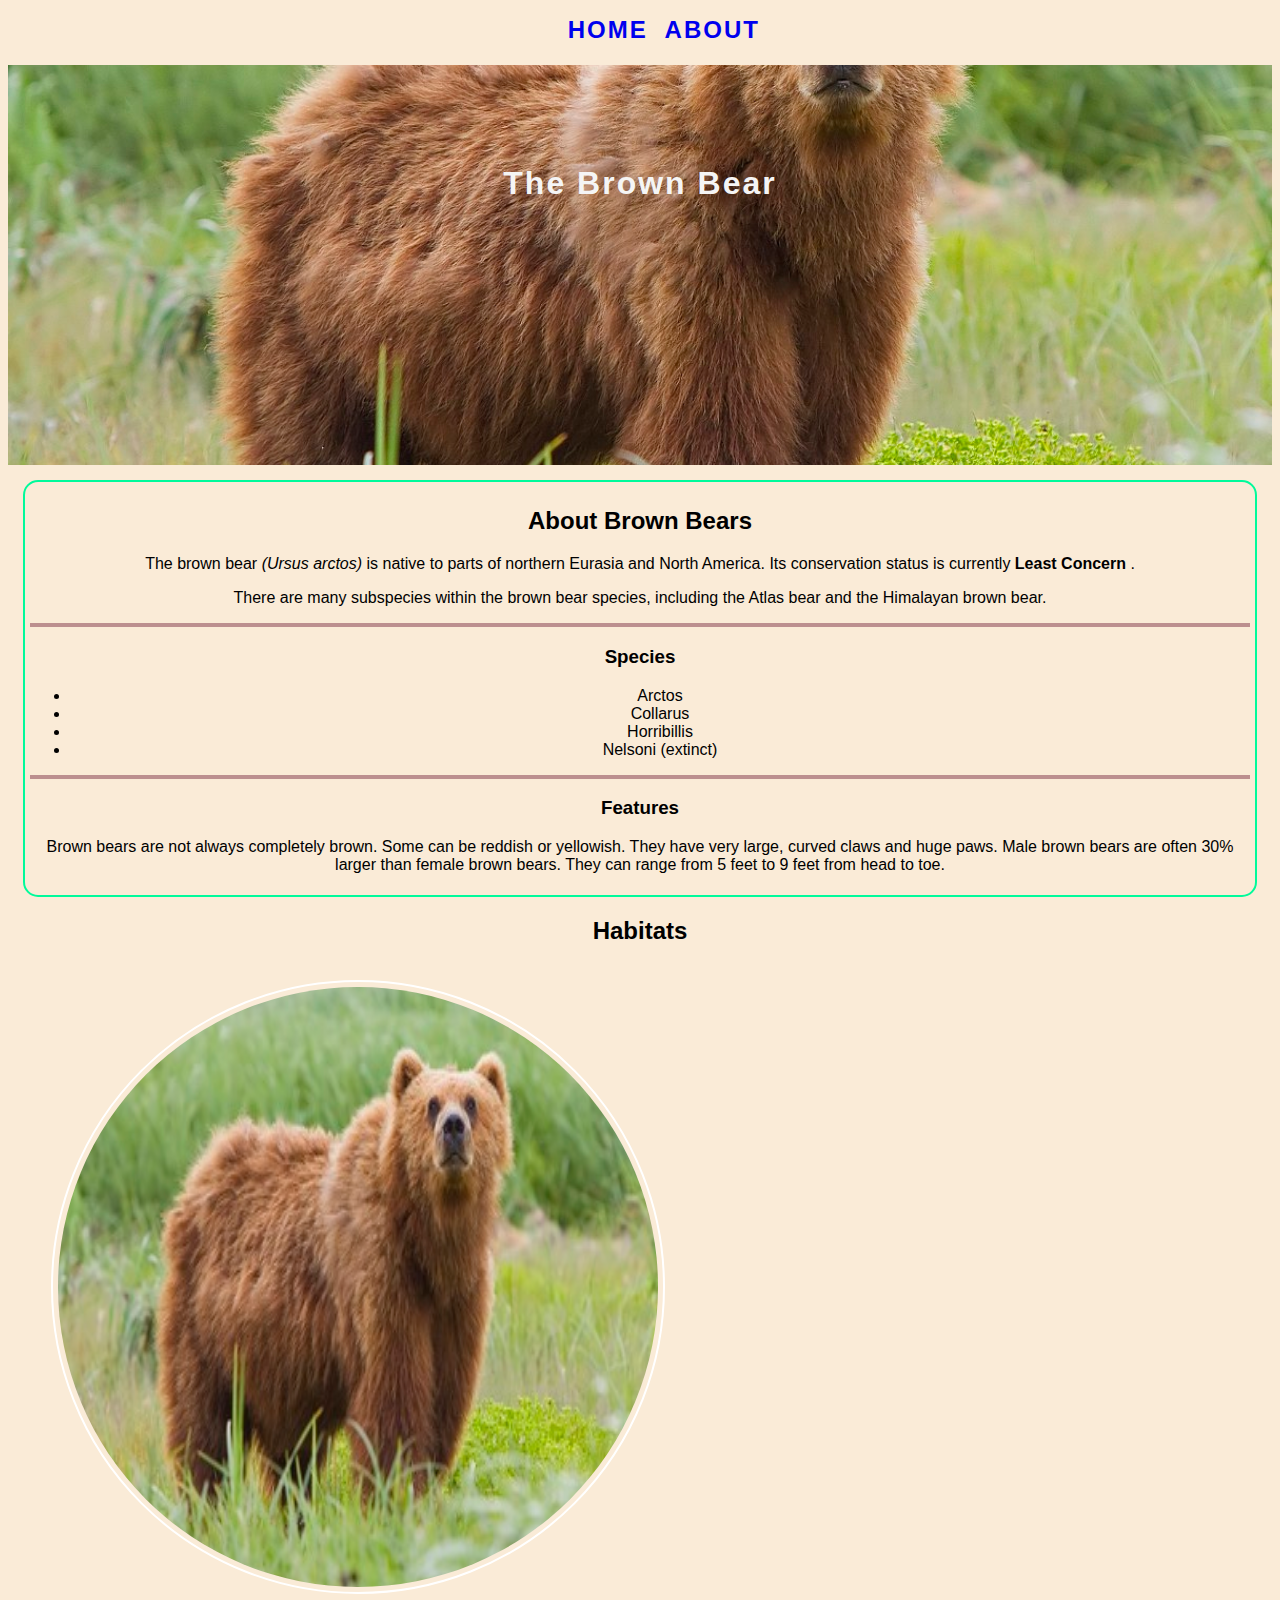
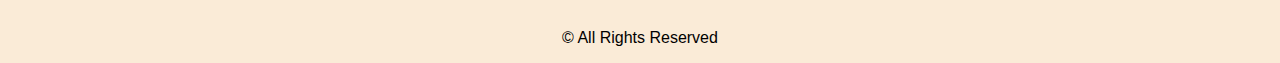
<file: index.html>
<!DOCTYPE html>
<html lang="en">
<head>
    <meta charset="UTF-8">
    <meta http-equiv="X-UA-Compatible" content="IE=edge">
    <meta name="viewport" content="width=device-width, initial-scale=1.0">
    <title>BROWN BEAR</title>
    <link rel="stylesheet" href="style.css">
</head>
<body>

   <div class="nav">
       <ul>
           <li>
               <a href="brownbear.html">HOME</a>
           </li>
           <li>
               <a href="about.html">ABOUT</a>   
           </li>
       </ul>
   </div>

    <div class="banner">
        <h1>The Brown Bear</h1>
    </div>

    <div class="about">
        <h2>About Brown Bears</h2>
        <p>
            The brown bear <i>(Ursus arctos)</i> is native to parts of northern Eurasia and North America. Its conservation status is currently <b>Least Concern</b> .

        </p>
        <p>
            There are many subspecies within the brown bear species, including the Atlas bear and the Himalayan brown bear.
        </p>
        <hr>
        <h3>Species</h3>
        <ul>
            <li>Arctos</li>
            <li>Collarus</li>
            <li>Horribillis</li>
            <li>Nelsoni (extinct)</li>
        </ul>
        <hr>
        <h3>Features</h3>
        <p>
            Brown bears are not always completely brown. Some can be reddish or yellowish. They have very large, curved claws and huge paws. Male brown bears are often 30% larger than female brown bears. They can range from 5 feet to 9 feet from head to toe.

        </p>
    

    </div>

    <div class="habitat">
        <h2>Habitats</h2>
    </div>

    <div class="Habitat"></div>

    <div class="Media">
        <img src="./imgonline-com-ua-resize-Cv4aqg6plw45.jpg" alt="">

        <iframe width="560" height="315" src="https://www.youtube.com/embed/wFwITDAhjgo" title="YouTube video player" frameborder="0" allow="accelerometer; autoplay; clipboard-write; encrypted-media; gyroscope; picture-in-picture" allowfullscreen></iframe>
    </div>


    <div class="footer">
        <p>
            &copy; All Rights Reserved</p>
    </div>

</body>
</html>
</file>
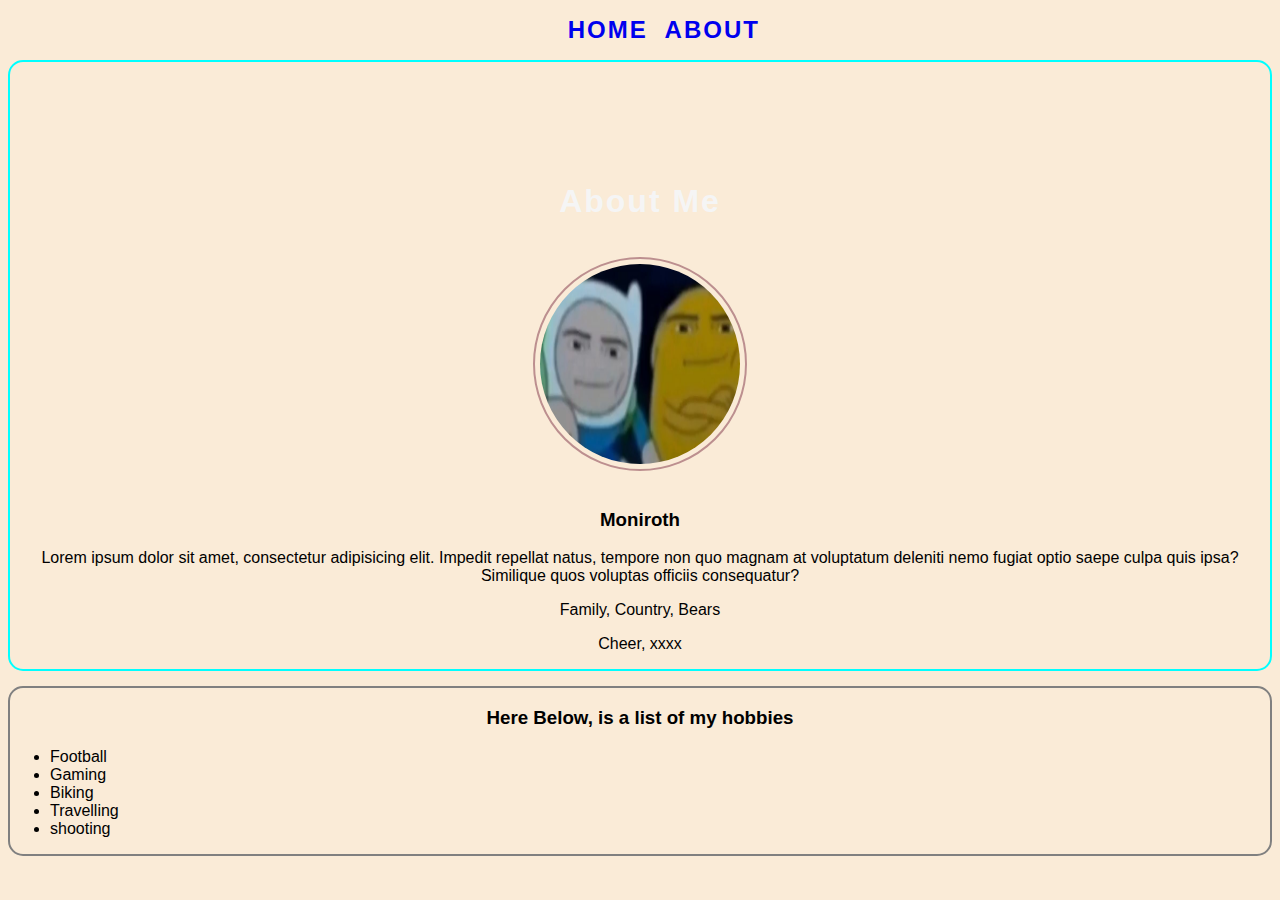
<file: about.html>
<!DOCTYPE html>
<html lang="en">
<head>
    <meta charset="UTF-8">
    <meta http-equiv="X-UA-Compatible" content="IE=edge">
    <meta name="viewport" content="width=device-width, initial-scale=1.0">
    <title>Document</title>
    <link rel="stylesheet" href="style.css">
</head>
<body>
    <div class="nav">
        <ul>
            <li>
                <a href="brownbear.html">HOME</a>
            </li>
            <li>
                <a href="about.html">ABOUT</a>
            </li>
        </ul>
    </div>

    <div class="about_me">
        <h1>About Me</h1>
        <img src="man.jpg" alt="">
        <h3>Moniroth</h3>
        <p>
            Lorem ipsum dolor sit amet, consectetur adipisicing elit. Impedit repellat natus, tempore non quo magnam at voluptatum deleniti nemo fugiat optio saepe culpa quis ipsa? Similique quos voluptas officiis consequatur?
        </p>
        <p>
            Family, Country, Bears
        </p>
        <p>
            Cheer, xxxx
        </p>

    </div>

    <div class="hobby">
        <h3>Here Below, is a list of my hobbies</h3>
        <ul>
            <li>Football</li>
            <li>Gaming</li>
            <li>Biking</li>
            <li>Travelling</li>
            <li>shooting</li>
        </ul>







    </div>        



</body>
</html>
</file>
<file: style.css>
body {
    background-color: antiquewhite;
    font-family: 'Trebuchet MS', 'Lucida Sans Unicode', 'Lucida Grande', 'Lucida Sans', Arial, sans-serif;
    text-align: center;
}

.nav ul {
    list-style-type: none;
}

.nav ul li {
    display: inline-block;
    width: 100px;
    font-size: 24px;
    letter-spacing: 2px;
    font-weight: bold;
}

.nav ul li a {
    text-decoration: none;
}

.about_me {
    border: 2px solid aqua;
    border-radius: 15px;
}

.about_me img {
    width: 200px;
    height: 200px;
    border-radius: 50%;
    border: 2px solid rosybrown;
}

.banner {
    width: 100%;
    height: 400px;
    background-image: url('./brownie.jpg');
    background-position: center;
    background-size: cover;
}

h1 {
    text-align: center;
    color: whitesmoke;
    padding-top: 100px;
    letter-spacing: 2px;
}

hr {
    border: 2px solid rosybrown;
}

.about {
    border: 2px solid mediumspringgreen;
    border-radius: 15px;
    padding: 5px;
    margin: 15px;
}



img {
    width: 600px;
    height: 600px;
    border: 2px solid white;
    border-radius: 50%;
    padding: 5px;
    margin: 15px;
}

.hobby {
    border: 2px solid gray;
    border-radius: 15px;
    margin-top: 15px;
}

.hobby ul {
    text-align: left;
}
</file>
